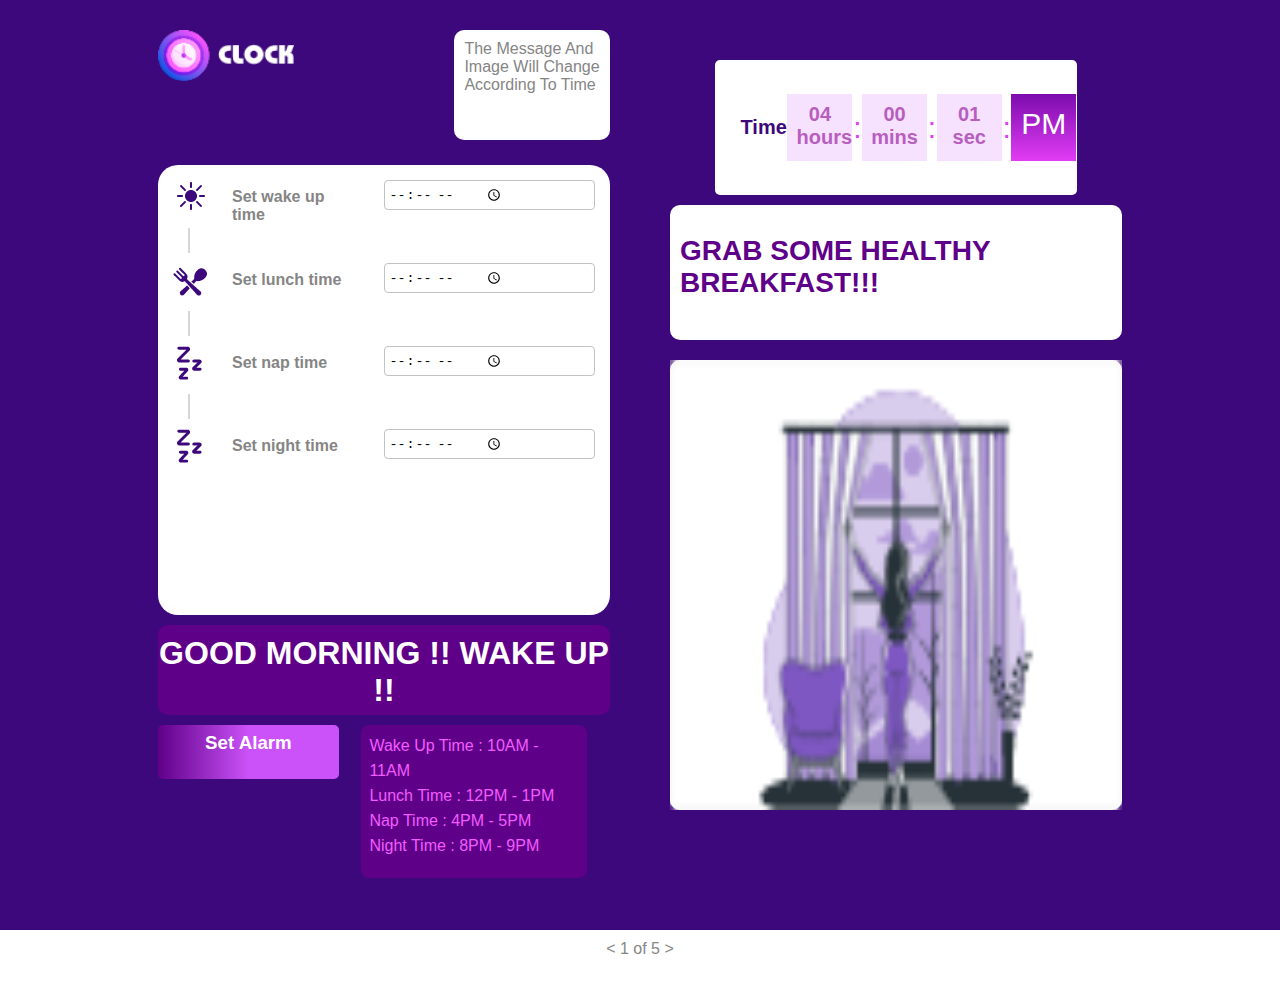
<file: index.html>
<!DOCTYPE html>
<html lang="en">

<head>
    <meta charset="UTF-8">
    <meta http-equiv="X-UA-Compatible" content="IE=edge">
    <meta name="viewport" content="width=device-width, initial-scale=1.0">
    <title>Document</title>
    <link rel="stylesheet" href="./style.css">
    <link rel="stylesheet" href="https://cdnjs.cloudflare.com/ajax/libs/font-awesome/6.2.1/css/all.min.css" integrity="sha512-MV7K8+y+gLIBoVD59lQIYicR65iaqukzvf/nwasF0nqhPay5w/9lJmVM2hMDcnK1OnMGCdVK+iQrJ7lzPJQd1w==" crossorigin="anonymous" referrerpolicy="no-referrer" />
    <link rel="preconnect" href="https://fonts.googleapis.com">
<link rel="preconnect" href="https://fonts.gstatic.com" crossorigin>
</head>

<body>
    <div class="container">
        <div class="left">
            <div class="heading">
                <div class="clock">
                    <img src="./clock.png" alt="">
                </div>
                <div class="comment">
                    <p>the message and image will change according to time</p>
                </div>
            </div>
            <div class="time">
                <div>
                    <img src="./sun.png" alt="">
                    <label for="Set wake up time"> Set wake up time </label>
                    <input type="time" id="appt" name="appt" min="06:00AM" max="00:59pm" required>
                </div><br>
                <div class="vl"></div>
                <div>
                    <img src="./pic.png" alt="">
                    <label for="Set lunch time"> Set lunch time</label>
                    <input type="time" id="appt" name="appt" min="06:00AM" max="00:59pm" required>
                </div><br>
                <div class="vl"></div>
                <div>
                    <img src="./nap.png" alt="">
                    <label for="Set nap time"> Set nap time</label>
                    <input type="time" id="appt" name="appt" min="06:00AM" max="00:59pm" required>
                </div><br>
                <div class="vl"></div>
                <div>
                    <img src="./nap.png" alt="" >
                    <label for="Set night time"> Set night time</label>
                    <input type="time" id="appt" name="appt" min="06:00AM" max="00:59pm" required>
                </div>
            </div>
            <div class="message">
                <h1>good morning !! wake up !!</h1>
            </div>
            <div class="footer">
                <div class="leftfooter">
                    <h3>set Alarm</h3>
                </div>
                <div class="rightfooter">
                    <p>wake up time : 10AM - 11AM <br> lunch time : 12PM - 1PM <br>
                        nap time : 4PM - 5PM <br> night time : 8PM - 9PM</p>
                </div>
            </div>
        </div>
        <div class="right">
                <div class="maintime  maintime1" >
                    <label for="time">Time</label>
                    <div class="hour">
                        <p>04 hours</p>
                    </div>
                    <p style="color: #e23cf5; font-size:30px">:</p>
                    <div class="hour">
                        <p>00 mins</p>
                    </div>
                    <p style="color: #e23cf5; font-size:30px">:</p>
                    <div class="hour">
                        <p>01 sec</p>
                    </div>
                    <p style="color: #e23cf5; font-size:30px">:</p>
                    <div id="hours">
                        <p>PM</p>
                    </div>
                </div>
            
            <div class=" message2">
                <h1>grab some healthy breakfast!!!</h1>
            </div>
            <div class="morningpic">
                <img src="./morning.png" alt="">
            </div>

        </div>
        
    </div>
    <div class="nextpage">
        <a href="./index.html"><i class="fa-solid fa-house"></i></a>
        <a href="./index4.html"> < </a>
        <a href="#">1 of 5 </next></a>
        <a href="./index2.html"> > </a>
    </div>
    

</body>

</html>
</file>
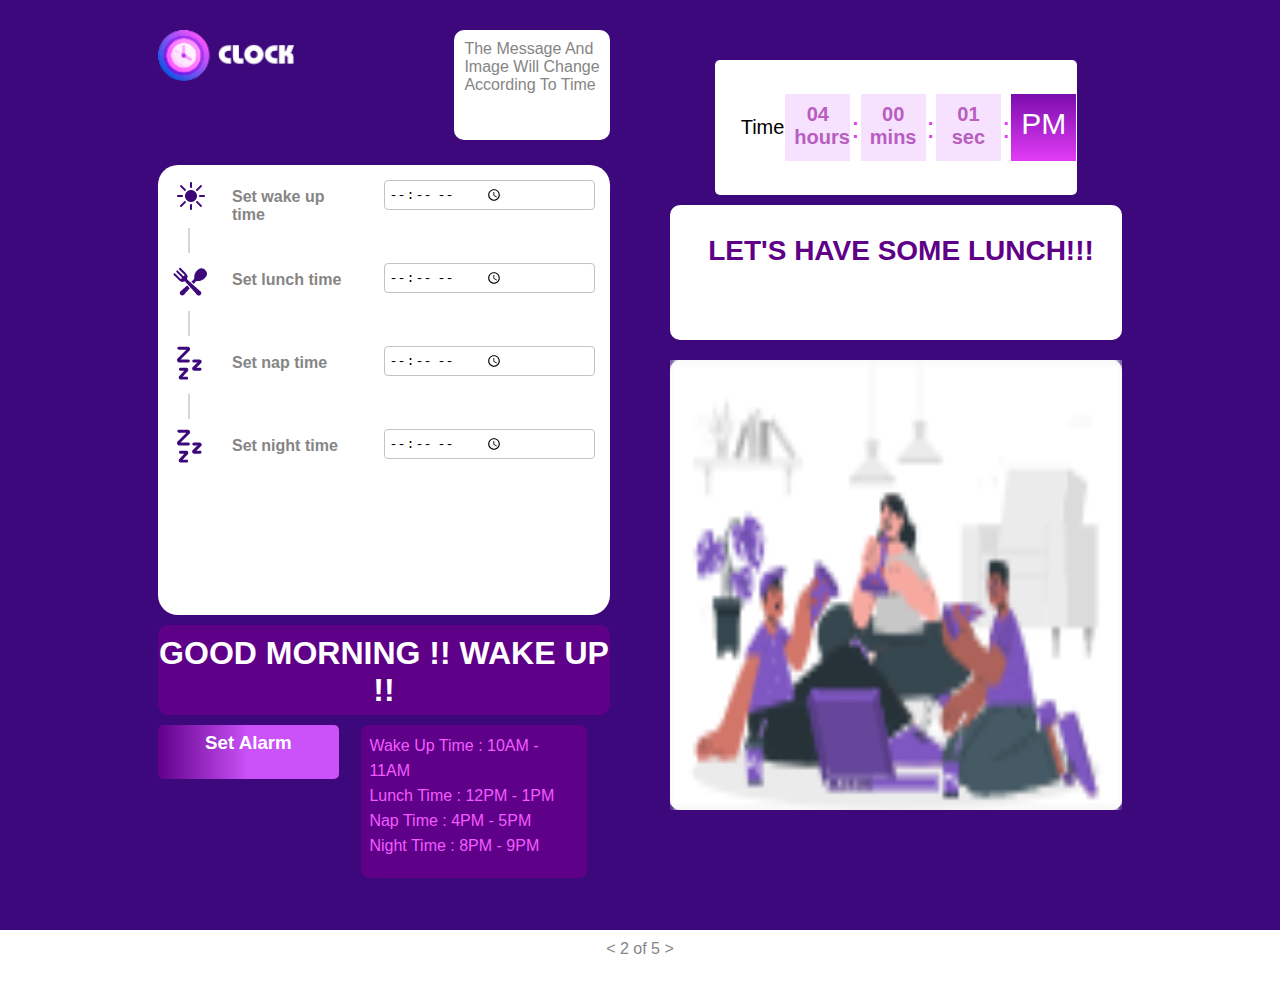
<file: index2.html>
<!DOCTYPE html>
<html lang="en">

<head>
    <meta charset="UTF-8">
    <meta http-equiv="X-UA-Compatible" content="IE=edge">
    <meta name="viewport" content="width=device-width, initial-scale=1.0">
    <title>Document</title>
    <link rel="stylesheet" href="./style.css">
    <link rel="stylesheet" href="https://cdnjs.cloudflare.com/ajax/libs/font-awesome/6.2.1/css/all.min.css"
        integrity="sha512-MV7K8+y+gLIBoVD59lQIYicR65iaqukzvf/nwasF0nqhPay5w/9lJmVM2hMDcnK1OnMGCdVK+iQrJ7lzPJQd1w=="
        crossorigin="anonymous" referrerpolicy="no-referrer" />
        <link rel="preconnect" href="https://fonts.googleapis.com">
<link rel="preconnect" href="https://fonts.gstatic.com" crossorigin>
</head>

<body>
    <div class="container">
        <div class="left">
            <div class="heading">
                <div class="clock">
                    <img src="./clock.png" alt="">
                </div>
                <div class="comment">
                    <p>the message and image will change according to time</p>
                </div>
            </div>
            <div class="time">
                <div>
                    <img src="./sun.png" alt="">
                    <label for="Set wake up time"> Set wake up time </label>
                    <input type="time" id="appt" name="appt" min="06:00AM" max="00:59pm" required>
                </div><br>
                <div class="vl"></div>
                <div>
                    <img src="./pic.png" alt="">
                    <label for="Set lunch time"> Set lunch time</label>
                    <input type="time" id="appt" name="appt" min="06:00AM" max="00:59pm" required>
                </div><br>
                <div class="vl"></div>
                <div>
                    <img src="./nap.png" alt="">
                    <label for="Set nap time"> Set nap time</label>
                    <input type="time" id="appt" name="appt" min="06:00AM" max="00:59pm" required>
                </div><br>
                <div class="vl"></div>
                <div>
                    <img src="./nap.png" alt="">
                    <label for="Set night time"> Set night time</label>
                    <input type="time" id="appt" name="appt" min="06:00AM" max="00:59pm" required>
                </div>
            </div>
            <div class="message">
                <h1>good morning !! wake up !!</h1>
            </div>
            <div class="footer">
                <div class="leftfooter">
                    <h3>set Alarm</h3>
                </div>
                <div class="rightfooter">
                    <p>wake up time : 10AM - 11AM <br> lunch time : 12PM - 1PM <br>
                        nap time : 4PM - 5PM <br> night time : 8PM - 9PM</p>
                </div>
            </div>
        </div>
        <div class="right">
            <div class="zindextime">
                <div class="maintime" >
                    <label for="time">Time</label>
                    <div class="hour">
                        <p>04 hours</p>
                    </div>
                    <p style="color: #e23cf5; font-size:30px">:</p>
                    <div class="hour">
                        <p>00 mins</p>
                    </div>
                    <p style="color: #e23cf5; font-size:30px">:</p>
                    <div class="hour">
                        <p>01 sec</p>
                    </div>
                    <p style="color: #e23cf5; font-size:30px">:</p>
                    <div id="hours">
                        <p>PM</p>
                    </div>
                </div>
            </div>
            <div class=" message2">
                <h1 style="text-align: center;">let's have some lunch!!!</h1>
            </div>
            <div class="morningpic">
                <img src="./lunch.png" alt="">
            </div>

        </div>
    </div>
    <div class="nextpage">
        <a href="./index.html"><i class="fa-solid fa-house"></i></a>
        <a href="./index.html">
            < </a>
                <a href="#">2 of 5 </next></a>
                <a href="./index3.html"> > </a>
    </div>

</body>

</html>
</file>
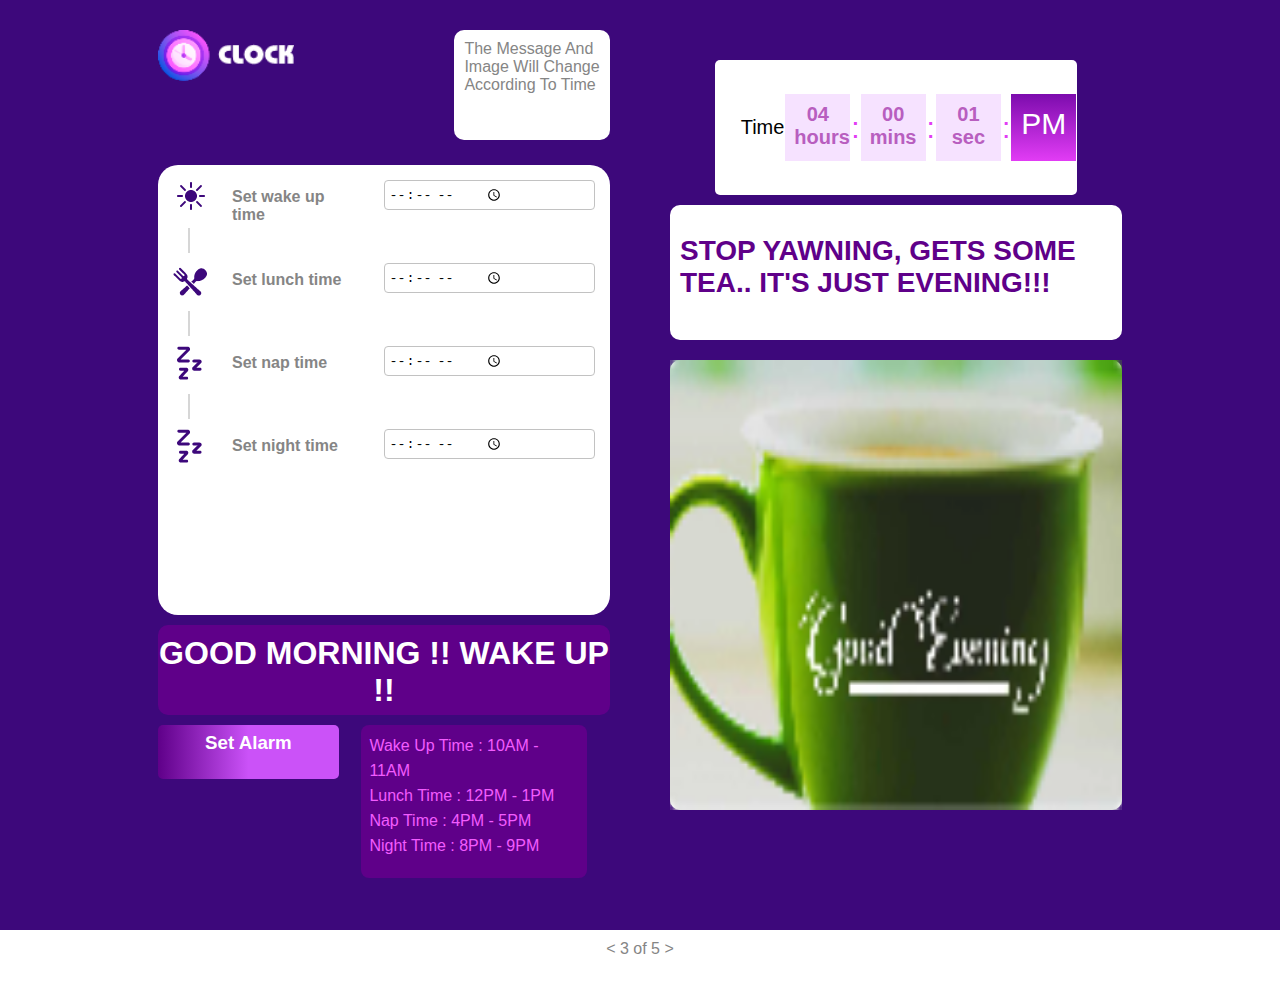
<file: index3.html>
<!DOCTYPE html>
<html lang="en">

<head>
    <meta charset="UTF-8">
    <meta http-equiv="X-UA-Compatible" content="IE=edge">
    <meta name="viewport" content="width=device-width, initial-scale=1.0">
    <title>Document</title>
    <link rel="stylesheet" href="./style.css">
    <link rel="stylesheet" href="https://cdnjs.cloudflare.com/ajax/libs/font-awesome/6.2.1/css/all.min.css" integrity="sha512-MV7K8+y+gLIBoVD59lQIYicR65iaqukzvf/nwasF0nqhPay5w/9lJmVM2hMDcnK1OnMGCdVK+iQrJ7lzPJQd1w==" crossorigin="anonymous" referrerpolicy="no-referrer" />
    <link rel="preconnect" href="https://fonts.googleapis.com">
<link rel="preconnect" href="https://fonts.gstatic.com" crossorigin>
</head>

<body>
    <div class="container">
        <div class="left">
            <div class="heading">
                <div class="clock">
                    <img src="./clock.png" alt="">
                </div>
                <div class="comment">
                    <p>the message and image will change according to time</p>
                </div>
            </div>
            <div class="time">
                <div>
                    <img src="./sun.png" alt="">
                    <label for="Set wake up time"> Set wake up time </label>
                    <input type="time" id="appt" name="appt" min="06:00AM" max="00:59pm" required>
                </div><br>
                <div class="vl"></div>
                <div>
                    <img src="./pic.png" alt="">
                    <label for="Set lunch time"> Set lunch time</label>
                    <input type="time" id="appt" name="appt" min="06:00AM" max="00:59pm" required>
                </div><br>
                <div class="vl"></div>
                <div>
                    <img src="./nap.png" alt="">
                    <label for="Set nap time"> Set nap time</label>
                    <input type="time" id="appt" name="appt" min="06:00AM" max="00:59pm" required>
                </div><br>
                <div class="vl"></div>
                <div>
                    <img src="./nap.png" alt="">
                    <label for="Set night time"> Set night time</label>
                    <input type="time" id="appt" name="appt" min="06:00AM" max="00:59pm" required>
                </div>
            </div>
            <div class="message">
                <h1>good morning !! wake up !!</h1>
            </div>
            <div class="footer">
                <div class="leftfooter">
                    <h3>set Alarm</h3>
                </div>
                <div class="rightfooter">
                    <p>wake up time : 10AM - 11AM <br> lunch time : 12PM - 1PM <br>
                        nap time : 4PM - 5PM <br> night time : 8PM - 9PM</p>
                </div>
            </div>
        </div>
        <div class="right">
            <div class="maintime" >
                <label for="time">Time</label>
                <div class="hour">
                    <p>04 hours</p>
                </div>
                <p style="color: #e23cf5; font-size:30px">:</p>
                <div class="hour">
                    <p>00 mins</p>
                </div>
                <p style="color: #e23cf5; font-size:30px">:</p>
                <div class="hour">
                    <p>01 sec</p>
                </div>
                <p style="color: #e23cf5; font-size:30px">:</p>
                <div id="hours">
                    <p>PM</p>
                </div>
            </div>
            <div class=" message2">
                <h1>stop yawning, gets some tea.. it's just evening!!!</h1>
            </div>
            <div class="morningpic">
                <img src="./tea.png" alt="">
            </div>

        </div>
    </div>
    <div class="nextpage">
        <a href="./index.html"><i class="fa-solid fa-house"></i></a>
        <a href="./index2.html"> < </a>
        <a href="#">3 of 5 </next></a>
        <a href="./index4.html"> > </a>
    </div>

</body>

</html>
</file>
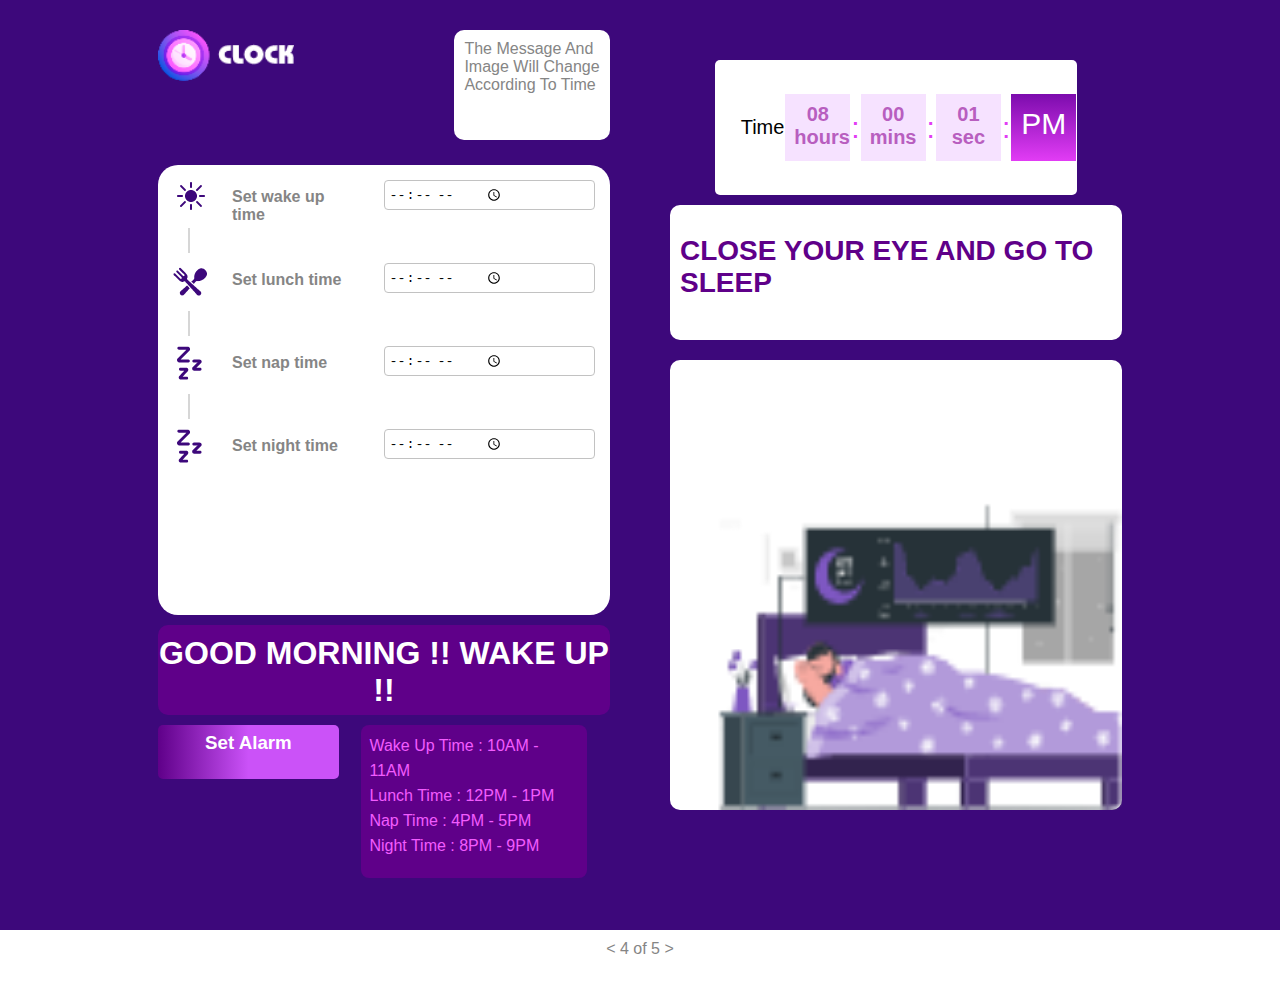
<file: index4.html>
<!DOCTYPE html>
<html lang="en">

<head>
    <meta charset="UTF-8">
    <meta http-equiv="X-UA-Compatible" content="IE=edge">
    <meta name="viewport" content="width=device-width, initial-scale=1.0">
    <title>Document</title>
    <link rel="stylesheet" href="./style.css">
    <link rel="stylesheet" href="https://cdnjs.cloudflare.com/ajax/libs/font-awesome/6.2.1/css/all.min.css" integrity="sha512-MV7K8+y+gLIBoVD59lQIYicR65iaqukzvf/nwasF0nqhPay5w/9lJmVM2hMDcnK1OnMGCdVK+iQrJ7lzPJQd1w==" crossorigin="anonymous" referrerpolicy="no-referrer" />
    <link rel="preconnect" href="https://fonts.googleapis.com">
<link rel="preconnect" href="https://fonts.gstatic.com" crossorigin>
</head>

<body>
    <div class="container">
        <div class="left">
            <div class="heading">
                <div class="clock">
                    <img src="./clock.png" alt="">
                </div>
                <div class="comment">
                    <p>the message and image will change according to time</p>
                </div>
            </div>
            <div class="time">
                <div>
                    <img src="./sun.png" alt="">
                    <label for="Set wake up time"> Set wake up time </label>
                    <input type="time" id="appt" name="appt" min="06:00AM" max="00:59pm" required>
                </div><br>
                <div class="vl"></div>
                <div>
                    <img src="./pic.png" alt="">
                    <label for="Set lunch time"> Set lunch time</label>
                    <input type="time" id="appt" name="appt" min="06:00AM" max="00:59pm" required>
                </div><br>
                <div class="vl"></div>
                <div>
                    <img src="./nap.png" alt="">
                    <label for="Set nap time"> Set nap time</label>
                    <input type="time" id="appt" name="appt" min="06:00AM" max="00:59pm" required>
                </div><br>
                <div class="vl"></div>
                <div>
                    <img src="./nap.png" alt="">
                    <label for="Set night time"> Set night time</label>
                    <input type="time" id="appt" name="appt" min="06:00AM" max="00:59pm" required>
                </div>
            </div>
            <div class="message">
                <h1>good morning !! wake up !!</h1>
            </div>
            <div class="footer">
                <div class="leftfooter">
                    <h3>set Alarm</h3>
                </div>
                <div class="rightfooter">
                    <p>wake up time : 10AM - 11AM <br> lunch time : 12PM - 1PM <br>
                        nap time : 4PM - 5PM <br> night time : 8PM - 9PM</p>
                </div>
            </div>
        </div>
        <div class="right">
            <div class="maintime" >
                <label for="time">Time</label>
                <div class="hour">
                    <p>08 hours</p>
                </div>
                <p style="color: #e23cf5; font-size:30px">:</p>
                <div class="hour">
                    <p>00 mins</p>
                </div>
                <p style="color: #e23cf5; font-size:30px">:</p>
                <div class="hour">
                    <p>01 sec</p>
                </div>
                <p style="color: #e23cf5; font-size:30px">:</p>
                <div id="hours">
                    <p>PM</p>
                </div>
            </div>
            <div class=" message2">
                <h1>close your eye and go to sleep</h1>
            </div>
            <div class="morningpic">
                <img src="./night.png" alt="">
            </div>

        </div>
    </div>
    <div class="nextpage">
        <a href="./index.html"><i class="fa-solid fa-house"></i></a>
        <a href="./index3.html"> < </a>
        <a href="#">4 of 5 </next></a>
        <a href="./index5.html"> > </a>
    </div>

</body>

</html>
</file>
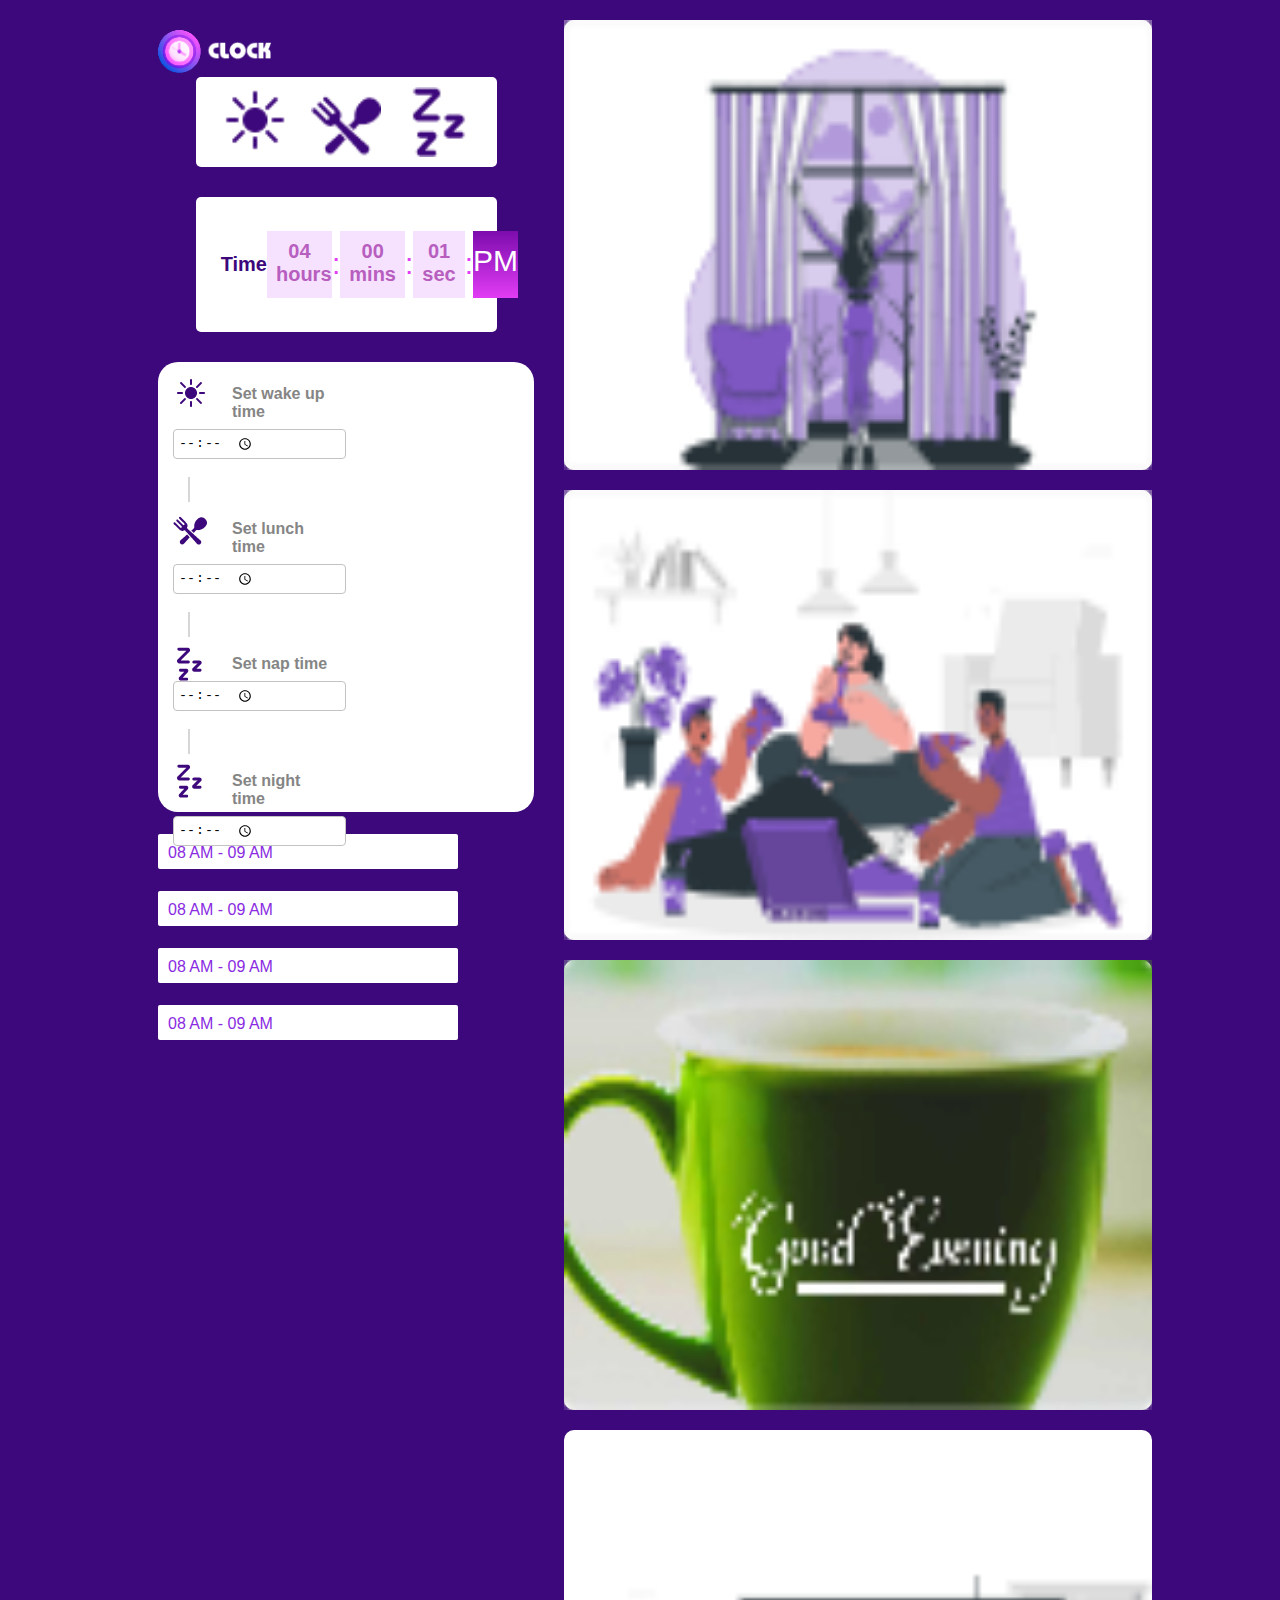
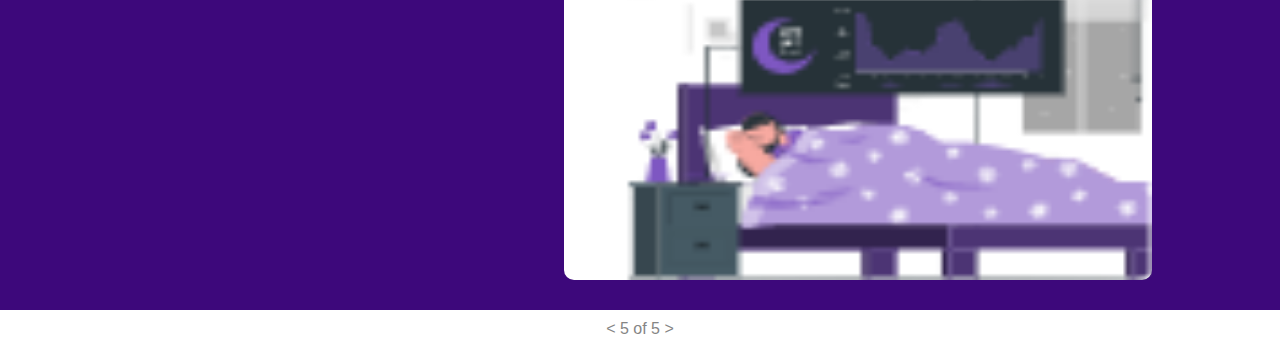
<file: index5.html>
<!DOCTYPE html>
<html lang="en">
<head>
    <meta charset="UTF-8">
    <meta http-equiv="X-UA-Compatible" content="IE=edge">
    <meta name="viewport" content="width=device-width, initial-scale=1.0">
    <title>Document</title>
    <link rel="stylesheet" href="./style.css">
    <link rel="stylesheet" href="https://cdnjs.cloudflare.com/ajax/libs/font-awesome/6.2.1/css/all.min.css"
        integrity="sha512-MV7K8+y+gLIBoVD59lQIYicR65iaqukzvf/nwasF0nqhPay5w/9lJmVM2hMDcnK1OnMGCdVK+iQrJ7lzPJQd1w=="
        crossorigin="anonymous" referrerpolicy="no-referrer" />
        <link rel="preconnect" href="https://fonts.googleapis.com">
        <link rel="preconnect" href="https://fonts.gstatic.com" crossorigin>
</head>
<body>
    <div class="container">
        <div class="left">
            <div class="clock">
                <img src="./clock.png" alt="">
            </div>
            <div class="logoimg2">
                <img src="./sun.png" alt="">
                <img src="./pic.png" alt="">
                <img src="./nap.png" alt="">
            </div>

            <div class="maintime  maintime1"">
                <label for="time">Time</label>
                <div class="hour">
                    <p>04 hours</p>
                </div>
                <p style="color: #e23cf5; font-size:30px">:</p>
                <div class="hour">
                    <p>00 mins</p>
                </div>
                <p style="color: #e23cf5; font-size:30px">:</p>
                <div class="hour">
                    <p>01 sec</p>
                </div>
                <p style="color: #e23cf5; font-size:30px">:</p>
                <div id="hours">
                    <p>PM</p>
                </div>
            </div>

            <div class="time" style="margin-top: 30px;">
                <div>
                    <img src="./sun.png" alt="">
                    <label for="Set wake up time"> Set wake up time </label>
                    <input type="time" id="appt" name="appt" min="06:00AM" max="00:59pm" required>
                </div><br>
                <div class="vl"></div>
                <div>
                    <img src="./pic.png" alt="">
                    <label for="Set lunch time"> Set lunch time</label>
                    <input type="time" id="appt" name="appt" min="06:00AM" max="00:59pm" required>
                </div><br>
                <div class="vl"></div>
                <div>
                    <img src="./nap.png" alt="">
                    <label for="Set nap time"> Set nap time</label>
                    <input type="time" id="appt" name="appt" min="06:00AM" max="00:59pm" required>
                </div><br>
                <div class="vl"></div>
                <div>
                    <img src="./nap.png" alt="" >
                    <label for="Set night time"> Set night time</label>
                    <input type="time" id="appt" name="appt" min="06:00AM" max="00:59pm" required>
                </div>
            </div>

            <div class="item1">
                <p>08 AM - 09 AM </p>
            </div>
            <div class="item1">
                <p>08 AM - 09 AM </p>
            </div>
            <div class="item1">
                <p>08 AM - 09 AM </p>
            </div>
            <div class="item1">
                <p>08 AM - 09 AM </p>
            </div>

        </div>
        <div class="righ">
            <div class="morningpic">
                <img src="./morning.png" alt="">
            </div>
            <div class="morningpic">
                <img src="./lunch.png" alt="">
            </div>
            <div class="morningpic">
                <img src="./tea.png" alt="">
            </div>
            <div class="morningpic">
                <img src="./night.png" alt="">
            </div>
        </div>

    </div>
    <div class="nextpage">
        <a href="./index.html"><i class="fa-solid fa-house"></i></a>
        <a href="./index4.html"> < </a>
        <a href="#">5 of 5 </next></a>
        <a href="./index.html"> > </a>
    </div>

    
</body>
</html>
</file>
<file: style.css>
*{
    margin: 0px;
    padding: 0px;
}
body{
    width: 100%;
    background-color: #3D087B;
    font-family: 'Ubuntu', sans-serif;

    
}
.container{
    width: 80%;
    height: auto;
    margin: auto;
    display: flex;
    justify-content: space-between;
    background-color: #3D087B;
    /* background-color: aqua; */
    
    
}
.item1{
    width: 300px;
    height: 35px;
    padding: 10px;
    box-sizing: border-box;
    background-color: white;
    margin-top: 22px;
    color: blueviolet;
    border-radius: 2px;
    
}
.logoimg2{
    width: 80%;
    height: 10vh;
    margin: auto;
    background-color: white;
    box-sizing: border-box;
    padding: 10px;
    display: flex;
    justify-content: space-around;
    border-radius: 5px;
}
.left{
    width: 50%;
    height: 100vh;
    box-sizing: border-box;
    padding: 30px;
}
.heading{
    width: 100%;
    height: 15vh;
    display: flex;
    box-sizing: border-box;
    justify-content: space-between;
}
.clock{
    width: 50%;
    box-sizing: border-box;
    /* background-color: aqua; */
    
    
}
.clock img{
    width: 60%;
}
.comment{
    width: 30%;
    height: 10vh;
   text-transform: capitalize;
   color: #858585;
   background-color: white;
   padding: 10px;
   border-radius: 10px;
   
}
.time{
    width: 100%;
    height: 50vh;
    background-color: white;
    border-radius: 20px;
    box-sizing: border-box;
    padding:15px;
    
    
}
.time img{
    float: left;
}
.time label{
    width: 30%;
    color: #858585;
    float:left;
    padding: 8px 25px;
    font-weight: bold;
    
    
}
.time input{
    width: 50%;
    padding: 4px;
    padding-right: 90px;
    border-radius: 4px;
    border: 1px solid #C2C2C2;
    box-sizing: border-box;
}
.vl{
    border-left: 2px solid #00000029;
    height: 25px;
    margin:0px 0px 10px 15px;
}
.message{
    width: 100%;
    height: 10vh;
    margin-top: 10px;
    background-color: #5F0089;
    color: white;
    border-radius: 10px;
    box-sizing: border-box;
    text-transform: uppercase;
    text-align: center;
    padding-top:10px ;
}
.footer{
    width: 100%;
    display: flex;
    margin-top: 10px;

}
.leftfooter{
    width: 40%;
    /* margin: auto; */
    height: 6vh;
    background-image: linear-gradient(to right, #5F0089 , #CB52F8 50%);
    color: white;
    border-radius: 5px;
    box-sizing: border-box;
    text-align: center;
    padding-top: 7px;
    text-transform: capitalize;
    
}
.rightfooter{
    width: 50%;
    margin: auto;
    height: 17vh;
    border-radius: 8px;
    box-sizing: border-box;
    background-color:#5F0089;
    text-transform: capitalize;
    padding: 8px;
    line-height: 25px;
    color: #F25CFE;

}
.right{
    width: 50%;
    height: 100vh;
    box-sizing: border-box;
    padding: 30px;

}

    

.maintime{
    width: 80%;
    height: 15vh;
    background-color: white;
    margin: auto;
    margin-top: 30px;
    z-index: 1;
    box-sizing: border-box;
    font-size: 20px;
    display: flex;
    align-items: center;
    padding-left: 25px;
    justify-content: space-around;
    border-radius: 5px;
    
    
}

.maintime1 label{
    align-items: center;
    color: #3D087B;
    font-weight: bold;
    
}
.hour{
    box-sizing: border-box;
    width: 65px;
    height: 67px;
    background-color: #F6E2FF;
    text-align: center;
    padding: 9px;
}
.hour p{
    color: #B85EBF;
    font-weight: bold;
}
#hours{
    box-sizing: border-box;
    width: 65px;
    height: 67px;
    background-image: linear-gradient(to bottom ,#7c0cad ,#e23cf5 );
    text-align: center;
    padding-top: 13px;
    color: white;
    /* font-weight: bold; */
    font-size: 30px;

}
.message2{
    width: 100%;
    height: 15vh;
    margin-top: 10px;
    background-color:white;
    color: #5F0089;
    border-radius: 10px;
    box-sizing: border-box;
    text-transform: uppercase;
    font-size: 14px;
    padding:30px 0px 0px 10px ;

}
.morningpic{
    width: 100%;
    height: 50vh;
    margin-top: 20px;
    background-color: white;
    border-radius: 10px;
}
.morningpic img{
    width: 100%;
    height: 100%;
}
.nextpage{
    width: 100%;
    height: 6vh;
    text-align: center;
    background-color: white;
    margin-top: 30px ;
    padding-top: 10px;
    box-sizing: border-box;

}
.nextpage a{
    text-decoration: none;
    color: #858585;
}
.fa-solid{
    color: #858585;

}
</file>
